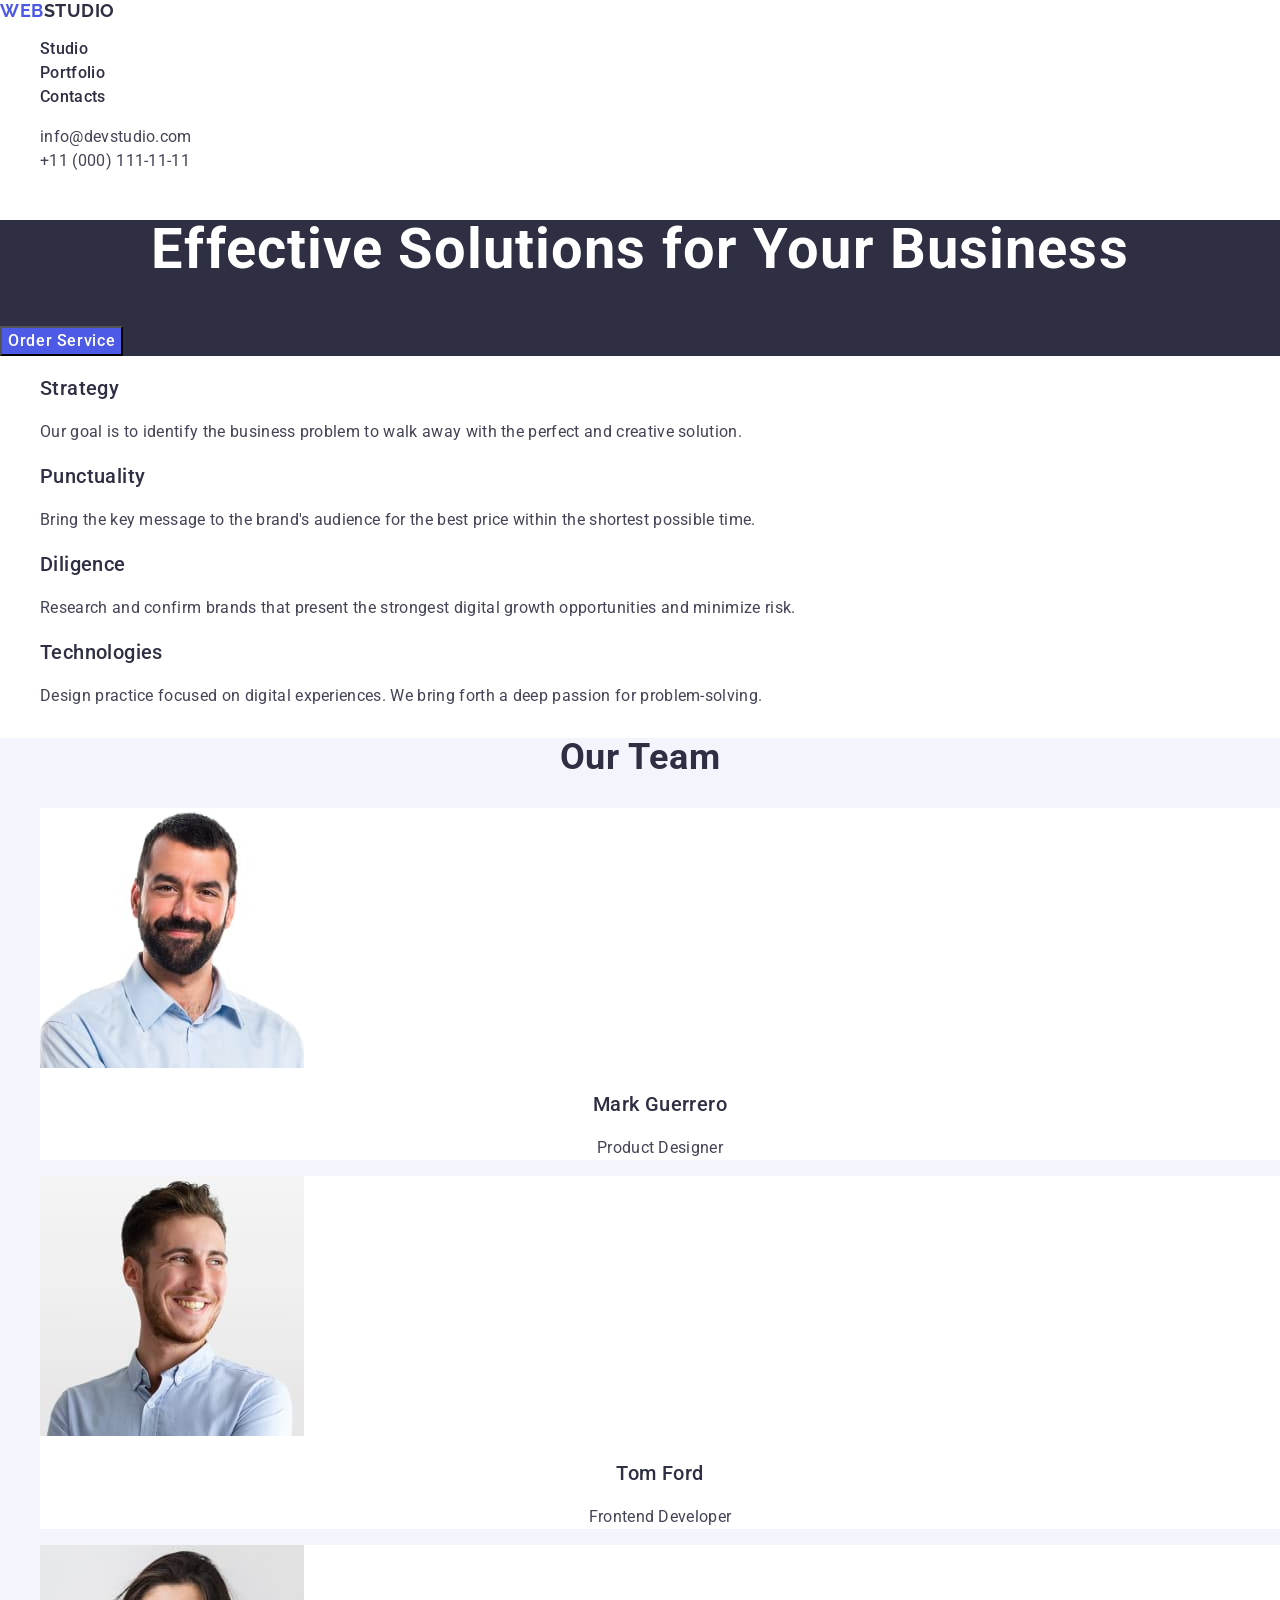
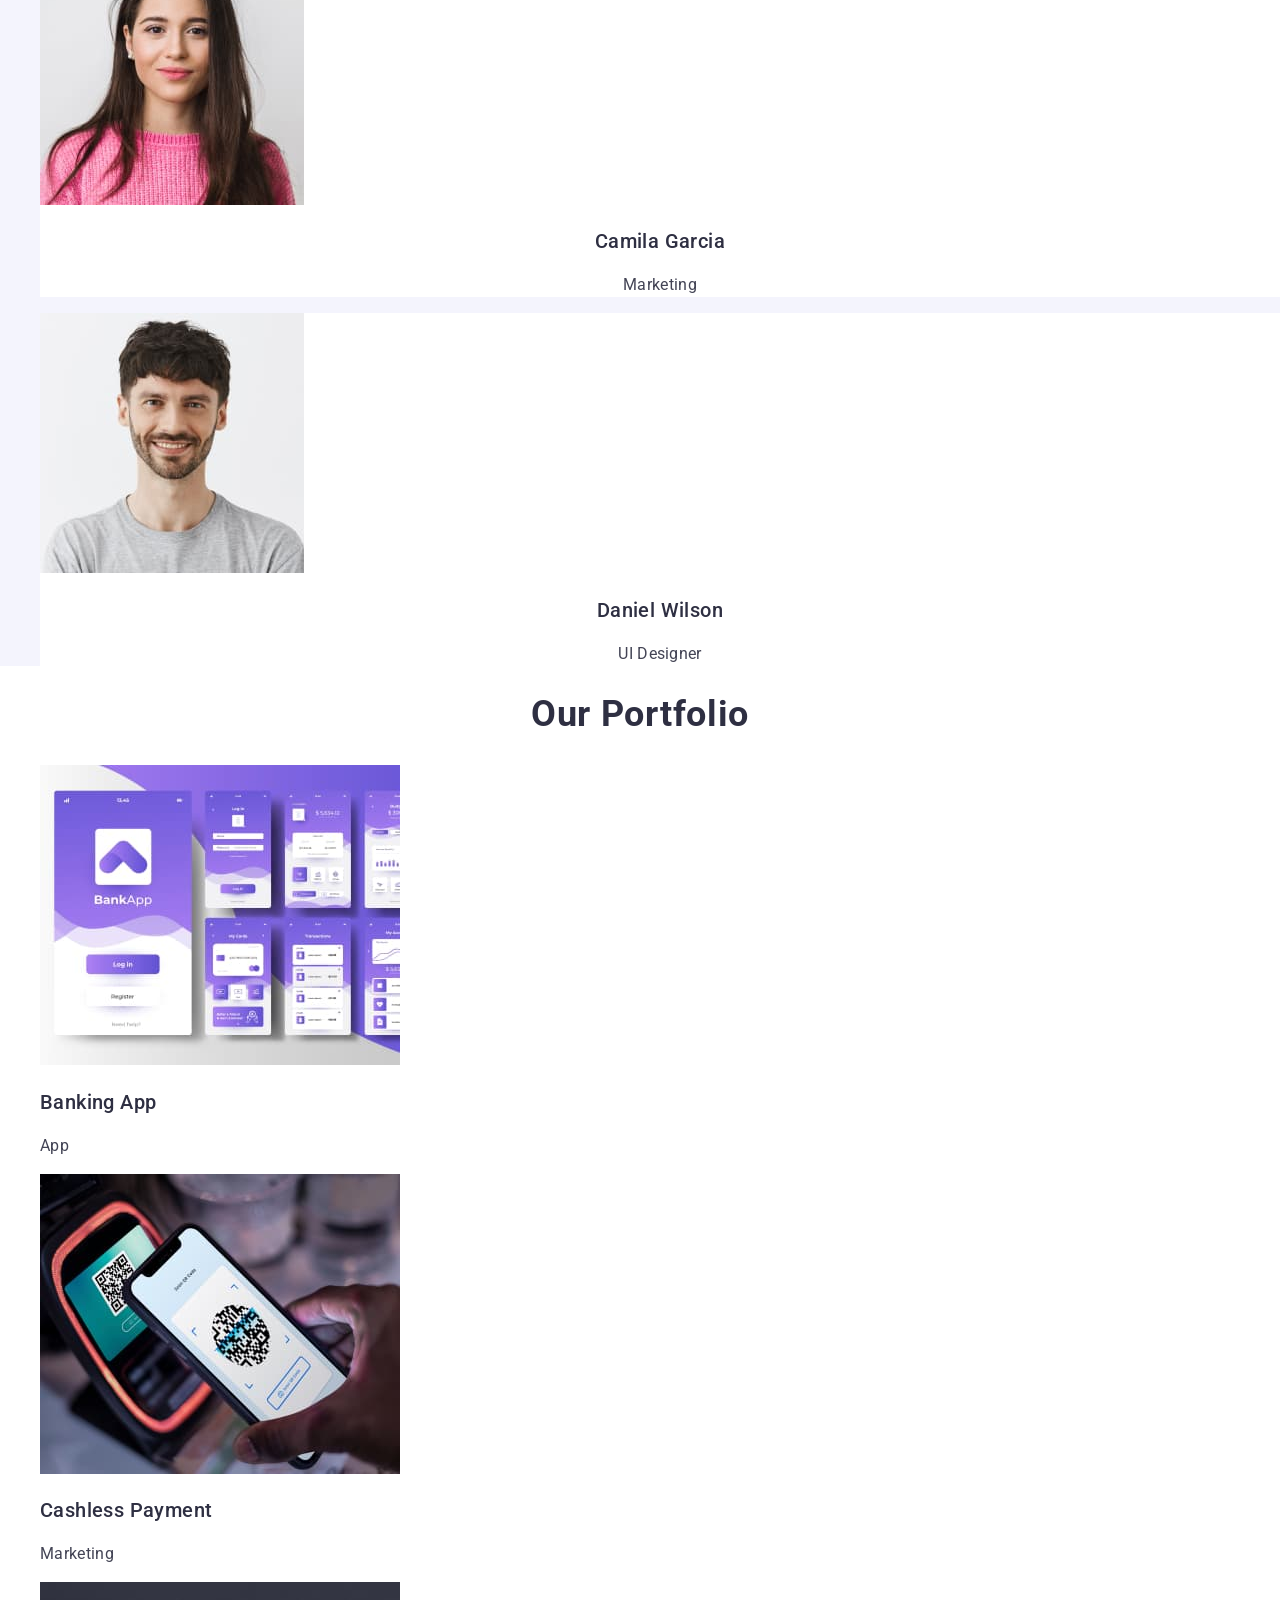
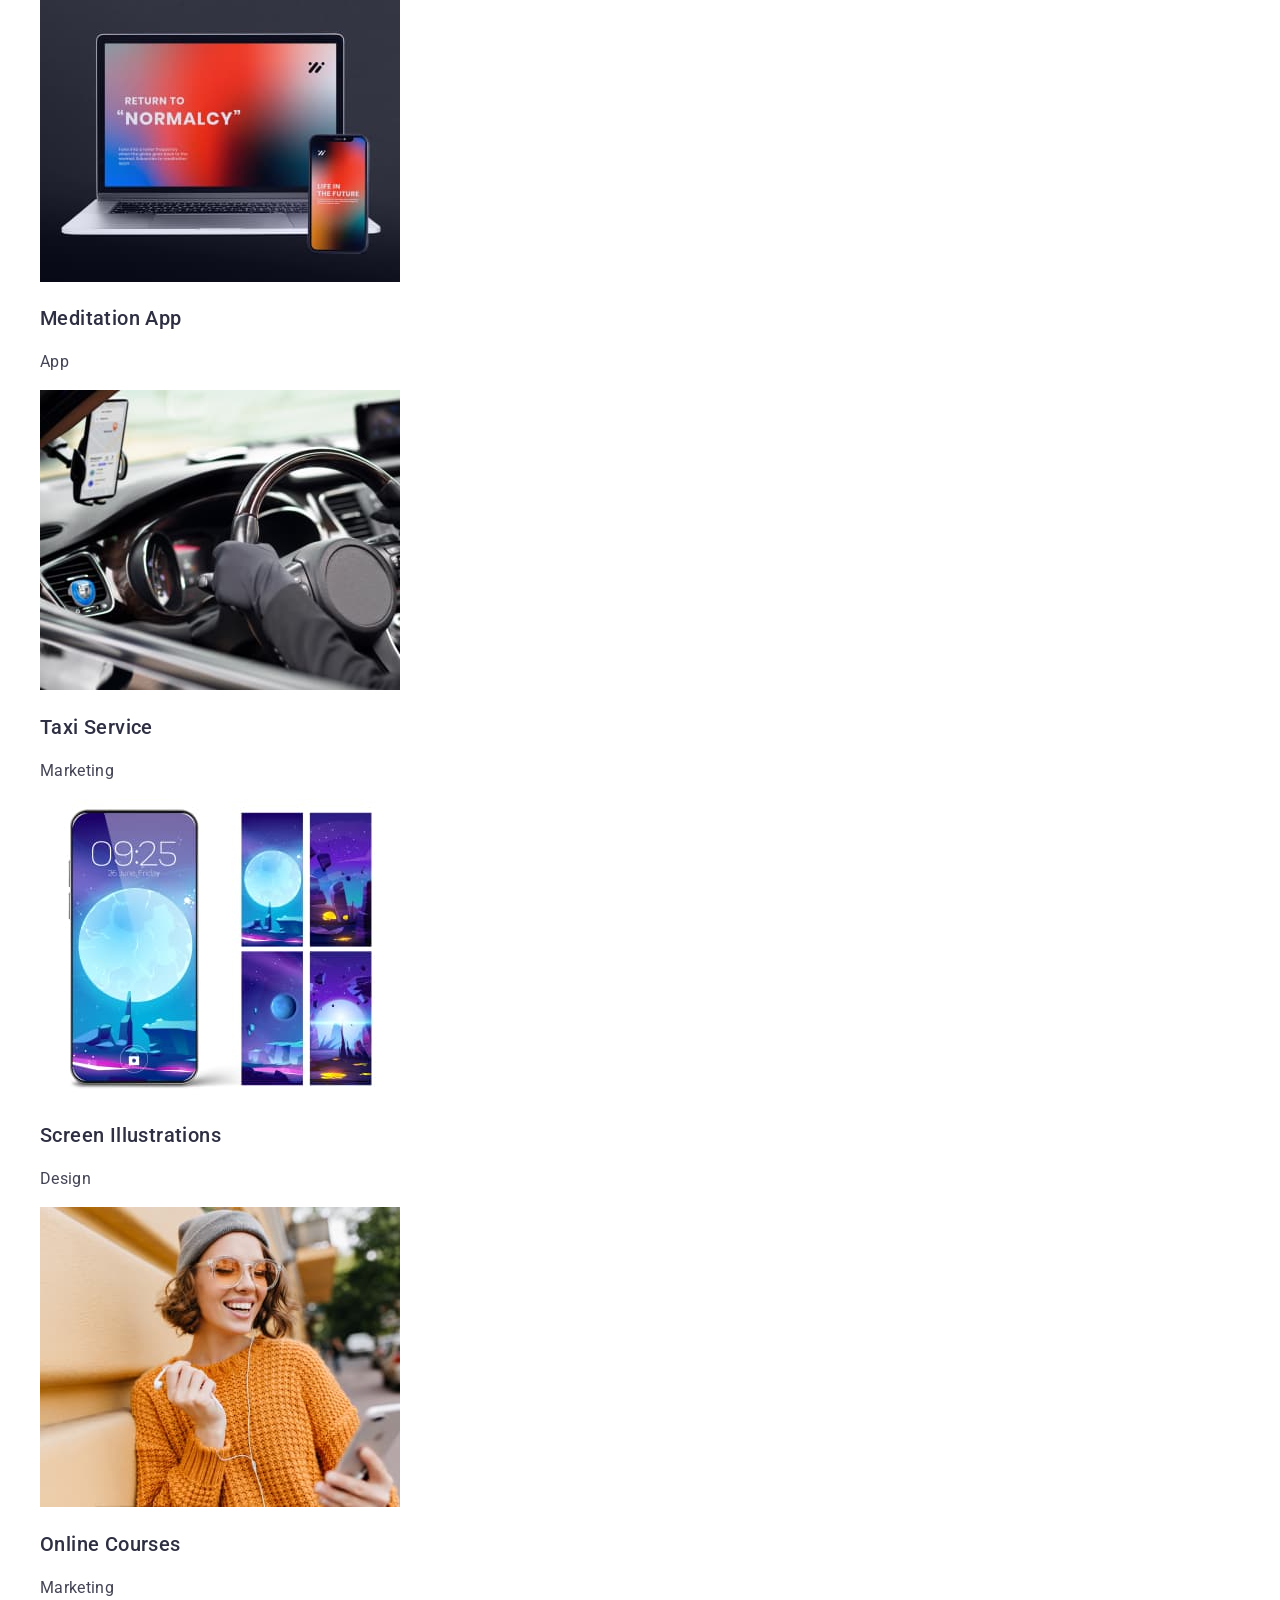
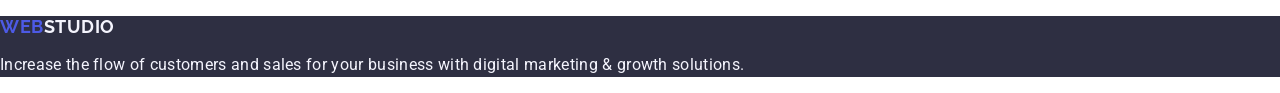
<file: index.html>
<!DOCTYPE html>
<html lang="en">
  <head>
    <meta charset="UTF-8" />
    <meta name="viewport" content="width=device-width, initial-scale=1.0" />
    <title>Websudio</title>
    <!--Fonts-->
    <link rel="preconnect" href="https://fonts.googleapis.com" />
    <link rel="preconnect" href="https://fonts.gstatic.com" crossorigin />
    <link
      href="https://fonts.googleapis.com/css2?family=Raleway:wght@700&family=Roboto:wght@400;500;700&display=swap"
      rel="stylesheet"
    />
    <!-- END Fonts-->
    <!--NORMILIZE-->
    <link
      rel="stylesheet"
      href="https://cdnjs.cloudflare.com/ajax/libs/modern-normalize/2.0.0/modern-normalize.min.css"
    />
    <!--END NORMILIZE-->
    <!--STYLES-->
    <link rel="stylesheet" href="./css/styles.css" />
    <!--END STYLES-->
  </head>

  <body>
    <!--HEADER START-->
    <header>
      <nav class="nav-list">
        <a class="logo link" href="./index.html"
          >Web<span class="logo-accent">Studio</span></a
        >
        <ul class="header-nav-menu">
          <li class="nav-list">
            <a class="nav-link" href="./index.html">Studio</a>
          </li>
          <li class="nav-list">
            <a class="nav-link" href="">Portfolio</a>
          </li>
          <li class="nav-list"><a class="nav-link" href="">Contacts</a></li>
        </ul>
      </nav>

      <address class="contacts">
        <ul class="contacts-list">
          <li class="contacts-item">
            <a class="contacts-link" href="mailto:info@devstudio.com"
              >info@devstudio.com</a
            >
          </li>
          <li class="contacts-item">
            <a class="contacts-link" href="tel:+110001111111"
              >+11 (000) 111-11-11</a
            >
          </li>
        </ul>
      </address>
    </header>
    <!--HEADER END-->
    <!--HERO 1 START-->
    <main>
      <section class="hero-section">
        <h1 class="hero-title">Effective Solutions for Your Business</h1>
        <button type="button" class="button-hero">Order Service</button>
      </section>
      <!--HERO 1 END-->
      <!--BENEFITS 2 START-->
      <section class="benefits-section">
        <h2 class="benefits-title visually-hidden">Our benefits</h2>
        <ul class="benefits-list">
          <li class="benefits-link">
            <h3 class="benefits-subtitle">Strategy</h3>
            <p class="benefits-text">
              Our goal is to identify the business problem to walk away with the
              perfect and creative solution.
            </p>
          </li>
          <li class="benefits-link">
            <h3 class="benefits-subtitle">Punctuality</h3>
            <p class="benefits-text">
              Bring the key message to the brand's audience for the best price
              within the shortest possible time.
            </p>
          </li>
          <li class="benefits-link">
            <h3 class="benefits-subtitle">Diligence</h3>
            <p class="benefits-text">
              Research and confirm brands that present the strongest digital
              growth opportunities and minimize risk.
            </p>
          </li>
          <li class="benefits-link">
            <h3 class="benefits-subtitle">Technologies</h3>
            <p class="benefits-text">
              Design practice focused on digital experiences. We bring forth a
              deep passion for problem-solving.
            </p>
          </li>
        </ul>
      </section>
      <!--BENEFITS 2 END-->
      <!--TEAM 3 START-->
      <section class="team-section">
        <h2 class="team-title">Our Team</h2>
        <ul class="team-list">
          <li class="team-link">
            <img
              src="./images/team/man-in-shirt.jpg"
              alt="designer"
              width="264"
            />
            <h3 class="team-subtitle">Mark Guerrero</h3>
            <p class="team-text">Product Designer</p>
          </li>
          <li class="team-link">
            <img
              src="./images/team/smiling-man.jpg"
              alt="developer"
              width="264"
            />
            <h3 class="team-subtitle">Tom Ford</h3>
            <p class="team-text">Frontend Developer</p>
          </li>
          <li class="team-link">
            <img src="./images/team/woman.jpg" alt="marketer" width="264" />
            <h3 class="team-subtitle">Camila Garcia</h3>
            <p class="team-text">Marketing</p>
          </li>
          <li class="team-link">
            <img
              src="./images/team/man-in-t-shirt.jpg"
              alt="designer"
              width="264"
            />
            <h3 class="team-subtitle">Daniel Wilson</h3>
            <p class="team-text">UI Designer</p>
          </li>
        </ul>
      </section>
      <!--TEAM 3 END-->
      <!--PORTFOLIO 4 START-->
      <section class="portfolio-section">
        <h2 class="portfolio-title">Our Portfolio</h2>
        <ul>
          <li>
            <img
              src="./images/portfolio/banking-app.jpg"
              alt="banking-app"
              width="360"
            />
            <h3 class="portfolio-subtitle">Banking App</h3>
            <p class="portfolio-text">App</p>
          </li>

          <li>
            <img
              src="./images/portfolio/cashless-payment.jpg"
              alt="cashless-payment"
              width="360"
            />
            <h3 class="portfolio-subtitle">Cashless Payment</h3>
            <p class="portfolio-text">Marketing</p>
          </li>

          <li>
            <img
              src="./images/portfolio/gadgets.jpg"
              alt="gadgets"
              width="360"
            />
            <h3 class="portfolio-subtitle">Meditation App</h3>
            <p class="portfolio-text">App</p>
          </li>

          <li>
            <img src="./images/portfolio/car.jpg" alt="car" width="360" />
            <h3 class="portfolio-subtitle">Taxi Service</h3>
            <p class="portfolio-text">Marketing</p>
          </li>

          <li>
            <img
              src="./images/portfolio/smartphone.jpg"
              alt="smartphone"
              width="360"
            />
            <h3 class="portfolio-subtitle">Screen Illustrations</h3>
            <p class="portfolio-text">Design</p>
          </li>

          <li>
            <img src="./images/portfolio/girl.jpg" alt="girl" width="360" />
            <h3 class="portfolio-subtitle">Online Courses</h3>
            <p class="portfolio-text">Marketing</p>
          </li>
        </ul>
      </section>
    </main>

    <footer class="footer">
      <a class="logo link" href="./index.html"
        >Web<span class="logo-accent-footer">Studio</span></a
      >

      <p class="footer-text">
        Increase the flow of customers and sales for your business with digital
        marketing & growth solutions.
      </p>
    </footer>
  </body>
</html>
</file>
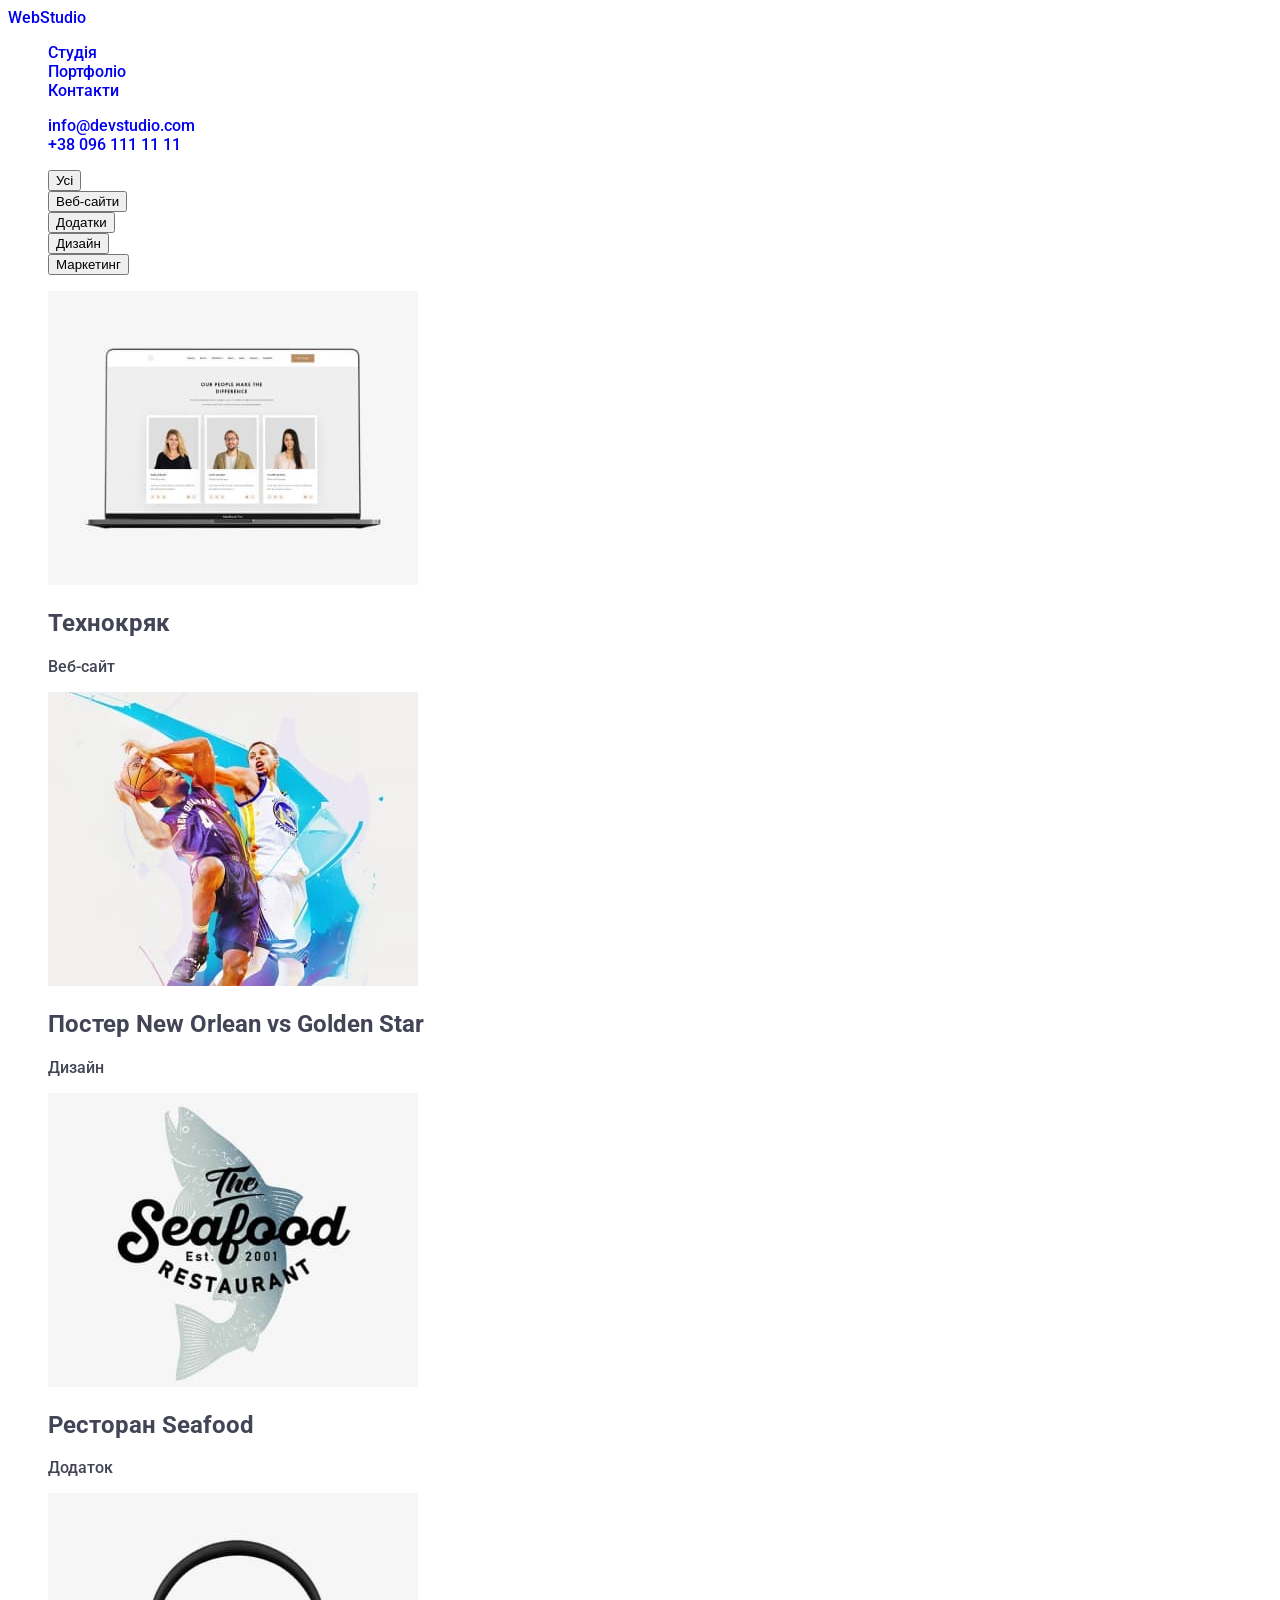
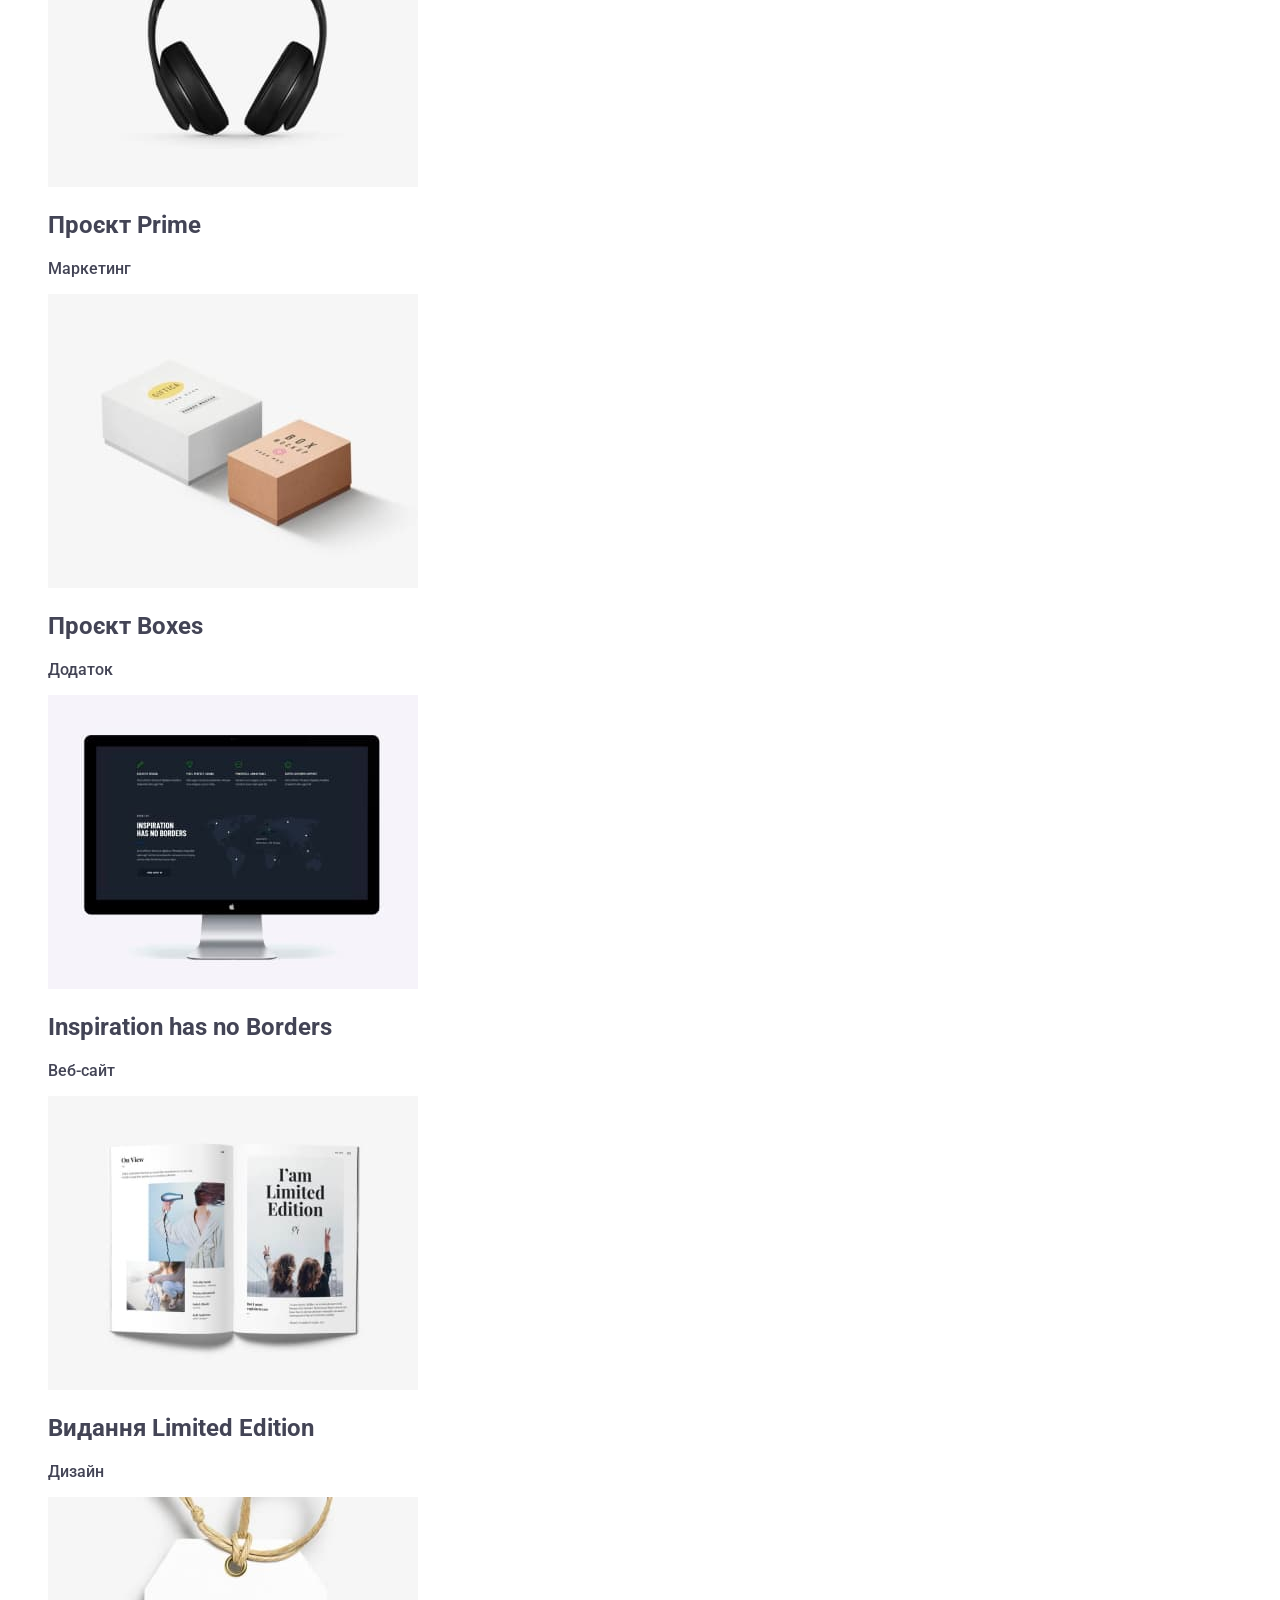
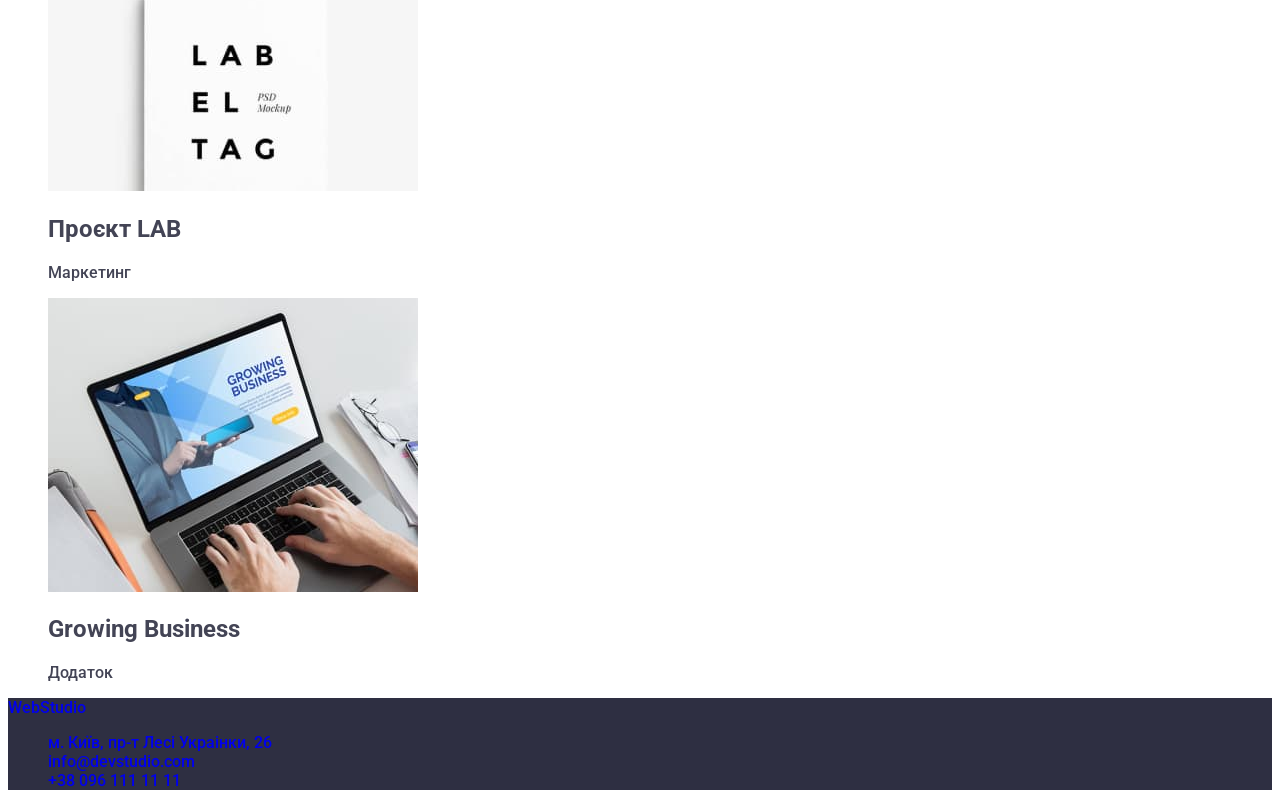
<file: portfolio.html>
<!DOCTYPE html>
<html lang="uk">
    <head>
        <meta charset="UTF-8">
        <meta http-equiv="X-UA-Compatible" content="IE=edge">
        <meta name="viewport" content="width=device-width, initial-scale=1.0">
        <title>WebStudio</title>
        <link rel="preconnect" href="https://fonts.googleapis.com">
        <link rel="preconnect" href="https://fonts.gstatic.com" crossorigin>
        <link href="https://fonts.googleapis.com/css2?family=Montserrat:wght@400;700&family=Raleway:wght@700&family=Roboto:wght@400;500;700;900&display=swap" rel="stylesheet">
        <link rel="stylesheet" href="./css/styles.css" />
    </head>


    <body>
        <header class="header">
            <nav class="header-nav">
                <a href="./index.html" class="header-logo link" lang="en">Web<span>Studio</span></a>   <!--<a href="./index.html">WebStudio</a>-->
                <ul class="header-list list">
                    <li class="header-item"><a class="header-link link" href="./index.html">Студія</a></li>
                    <li class="header-item"><a class="header-link link current" href="./portfolio.html">Портфоліо</a></li>
                    <li class="header-item"><a class="header-link link" href="#">Контакти</a></li>
                </ul>
            </nav>
            <ul class="contacts list">
                <li class="header-contacts"> <a class="header-contnum link" href="mailto:info@devstudio.com">info@devstudio.com</a></li>
                <li class="header-contacts"> <a class="header-conttel link" href="tel:+380961111111">+38 096 111 11 11</a></li>
            </ul>
        </header>

        <main>
                    <section>
                <h1 class="portfolio visually-hidden">Портфоліо</h1>
                <ul class="portfolio-list list">
                    <li><button class="btn-all" type="button">Усі</button></li>
                    <li><button class="btn-websites" type="button">Веб-сайти</button></li>
                    <li><button class="btn-apps" type="button">Додатки</button></li>
                    <li><button class="btn-design" type="button">Дизайн</button></li>
                    <li><button class="btn-marketing" type="button">Маркетинг</button></li>
                </ul>
                <ul>
                    <li class="work-list list">
                        <a>
                            <img src="./images/noutbuk.jpg" alt="ноутбук" width="370">
                            <h2 class="work-title">Технокряк</h2>
                            <p class="work-text">Веб-сайт</p>
                        </a>
                    </li>
                    <li class="work-list list">
                        <a>
                            <img src="./images/basketbolisty.jpg" alt="баскетболісти" width="370">
                            <h2 class="work-title">Постер New Orlean vs Golden Star</h2>
                            <p class="work-text">Дизайн</p>
                        </a>
                    </li>
                    <li class="work-list list">
                        <a>
                            <img src="./images/ryba.jpg" alt="риба" width="370">
                            <h2 class="work-title">Ресторан Seafood</h2>
                            <p class="work-text">Додаток</p>
                        </a>
                    </li>
                    <li class="work-list list">
                        <a>
                            <img src="./images/navushnyky.jpg" alt="навушники" width="370">
                            <h2 class="work-title">Проєкт Prime</h2>
                            <p class="work-text">Маркетинг</p>
                        </a>
                    </li>
                    <li class="work-list list">
                        <a>
                            <img src="./images/yashchyky.jpg" alt="ящики" width="370">
                            <h2 class="work-title">Проєкт Boxes</h2>
                            <p class="work-text">Додаток</p>
                        </a>
                    </li>
                    <li class="work-list list">
                        <a>
                            <img src="./images/yekran.jpg" alt="єкран" width="370">
                            <h2 class="work-title">Inspiration has no Borders</h2>
                            <p class="work-text">Веб-сайт</p>
                        </a>
                    </li>
                    <li class="work-list list">
                        <a>
                            <img src="./images/knyha.jpg" alt="книга" width="370">
                            <h2 class="work-title">Видання Limited Edition</h2>
                            <p class="work-text">Дизайн</p>
                        </a>
                    </li>
                    <li class="work-list list">
                        <a>
                            <img src="./images/birka.jpg" alt="бірка" width="370">
                            <h2 class="work-title">Проєкт LAB</h2>
                            <p class="work-text">Маркетинг</p>
                        </a>
                    </li>
                    <li class="work-list list">
                        <a>
                            <img src="./images/liudyna-za-kompiuterom.jpg" alt="людина за компьютером" width="370">
                            <h2 class="work-title">Growing Business</h2>
                            <p class="work-text">Додаток</p>
                        </a>
                    </li>
                </ul>
                
            </section>
        </main>
        <footer class="footer">
            <a href="./index.html" class="footer-logo link" lang="en">Web<span>Studio</span></a>
                    <address class="adress">
                        <ul class="adress-list list">
                            <li class="adress-find"><a class="footer-link link" href="https://goo.gl/maps/CPtrU1FHBa2aNyZL9" target="_blank" rel="noopener noreferrer nofollow">м. Київ, пр-т Лесі Украінки, 26</a></li>
                            <li class="adress-item"><a class="footer-link link" href="mailto:info@devstudio.com">info@devstudio.com</a></li>
                            <li class="adress-item"><a class="footer-link link" href="tel:+380961111111">+38 096 111 11 11</a></li>
                        </ul>
                    </address>    
        </footer>
    </body>
</html>
</file>
<file: css/styles.css>
:root {
  --color-brand:#4D5AE5;
  --color-brand-second:#ffffff;
  --color-background-second:#F4F4FD;
  --color-pressed:#404BBF;  
  --color-title:#2E2F42;
  --color-text:#434455;
  --color-modal:#2E2F42;
  --color-modal-bgc:#FCFCFC;
  
}
/*____________BODY___________________*/
 body {
    color: var(--color-text);
    font-family:'Roboto', sans-serif; 
    background-color: var(--color-brand-second);
    font-size: 16px; 
    font-weight: 500;
    
} 
a {
    text-decoration: none ;
}
ul {
    list-style-type: none;
}

.visually-hidden {
  position: absolute;
  width: 1px;
  height: 1px;
  margin: -1px;
  border: 0;
  padding: 0;
  
  white-space: nowrap;
  clip-path: inset(100%);
  clip: rect(0 0 0 0);
  overflow: hidden;
}

.logo {
    color:var(--color-brand);
    font-family: 'Raleway' , sans-serif;
    font-size: 18px;
    font-weight: 700;
    line-height: 1.17;  
    letter-spacing: 0.03em;
    text-transform: uppercase;
}
.logo-accent{
    color:var(--color-title);
}

.nav-link{
    color:var(--color-title);
    line-height: 1.5; 
    letter-spacing: 0.02em;
}
.nav-link:hover, .nav-link:focus{
    color:var(--color-pressed);
}

.contacts-item a{
    color: var(--color-text);
    font-style: normal;
    font-weight: 400;
    line-height: 1.5; 
    letter-spacing: 0.02em;
}
.contacts-item a:hover, .contacts-item a:focus{
    color:var(--color-pressed);
}

address{font-style: normal;}

/* HERO SECTION START 1*/

.hero-section {
    background-color:var(--color-title);
} 

.hero-title {
    color:var(--color-brand-second);
    font-size: 56px;
    text-align: center; 
    font-weight: 700;
    line-height: 1.07; 
    letter-spacing: 0.02em; 
}
.button-hero {
    font-family: inherit;
    color:var(--color-brand-second);
    background-color:var(--color-brand);
    line-height: 1.5; 
    letter-spacing: 0.04em;
    font-weight: inherit;
    cursor: pointer;
}

.button-hero:hover,.button-hero:focus {
    background-color:var(--color-pressed);
}
/* HERO SECTION END 1*/
/* BENEFITS SECTION START 2*/
.benefits-link{
    background-color: var(--color-brand-second);
}
.benefits-title{font-weight: inherit;}

.benefits-subtitle {
    color: var(--color-title);
    font-weight: inherit;
    font-size: 20px;
    line-height: 1.2; 
    letter-spacing: 0.02em;
}
.benefits-text {
    color: var(--color-text);
    line-height: 1.5;  
    letter-spacing: 0.02em;
    font-weight: 400;
}
/* BENEFIT SECTION END 2*/
/*TEAM SECTION START 3*/
.team-section{
    background-color:var(--color-background-second);
}
.team-title {
    color: var(--color-title);
    text-align: center;
    font-size: 36px;
    font-weight: 700;
    line-height: 1.11;
    letter-spacing:0.02em;
    text-transform:capitalize;
}

.team-link .team-list {
    background-color: var(--color-brand-second);
}
.team-subtitle {
    color: var(--color-title);
    font-weight: inherit;
    text-align: center;
    font-size: 20px;
    line-height: 1.2;
    letter-spacing: 0.02em;
}
.team-link{
    background-color: var(--color-brand-second);}

.team-text {
    color: var(--color-text);
    text-align: center;
    font-weight: 400;
    line-height: 1.5; 
    letter-spacing: 0.02em;
}
/*TEAM SECTION 3 END*/
/*PORTFOLIO START 4*/

.portfolio-title {
    color: var(--color-modal);
    text-align: center;
    font-size: 36px;
    font-weight: 700;
    line-height: 1.11;
    letter-spacing: 0.02em;
    text-transform: capitalize;
}
.portfolio-subtitle {
    color: var(--color-modal);
    font-weight: inherit;
    font-size: 20px;
    line-height: 1.2; 
    letter-spacing: 0.02em;
}
.portfolio-text {
    color:var(--color-text);
    font-weight: 400;
    line-height: 1.5; 
    letter-spacing: 0.02em;
}
/*FOOTER*/
.footer{
    background-color:var(--color-modal) ;
}
.footer-text{
    color: var(--color-background-second);
    font-weight: 400;
    line-height: 1.5; 
    letter-spacing: 0.02em;
}
.logo-accent-footer {
    color:var(--color-background-second);
}
</file>
